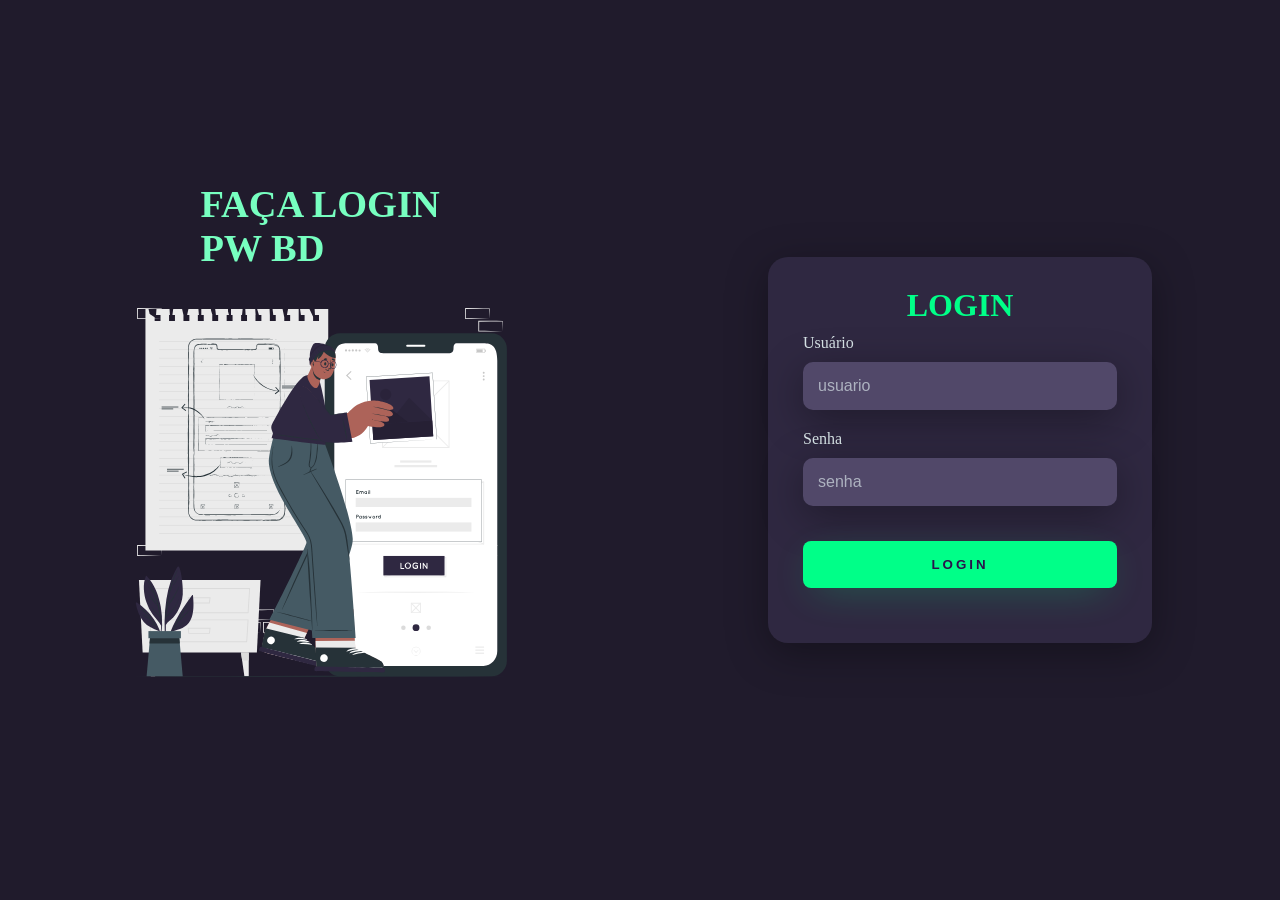
<file: BDconnphp/Felipeforms/index.html>
<!DOCTYPE html>
<html lang="pt-br">
<head>
    <meta charset="UTF-8">
    <meta http-equiv="X-UA-Compatible" content="IE=edge">
    <meta name="viewport" content="width=device-width, initial-scale=1.0">
    <link rel="stylesheet" href="index.css">
    <title>LOGIN</title>
    <style>
        *{
            margin: 0;
            padding: 0;
            box-sizing: border-box;
        }
    </style>
</head>
<body>
    <div class="main-login">
        <div class="left-login">
            <h1>FAÇA LOGIN <br>
            PW BD </h1>
            <img src="assets/img/mobile-wireframe-animate.svg" class="left-login-img" alt="Login Animation">
        </div>
        <div class="right-login">
            <div class="card-login">
                <h1>LOGIN</h1>
                <div class="text-field">
                    <label for="usuario">Usuário</label>
                    <input type="text" name="USUARIO" placeholder="usuario">
                </div>
                <div class="text-field">
                    <label for="senha">Senha</label>
                    <input type="password" name="SENHA" placeholder="senha">
                </div>
                <button class="btn-login">LOGIN</button>
            </div>
        </div>
    </div>
</body>
</html>
</file>
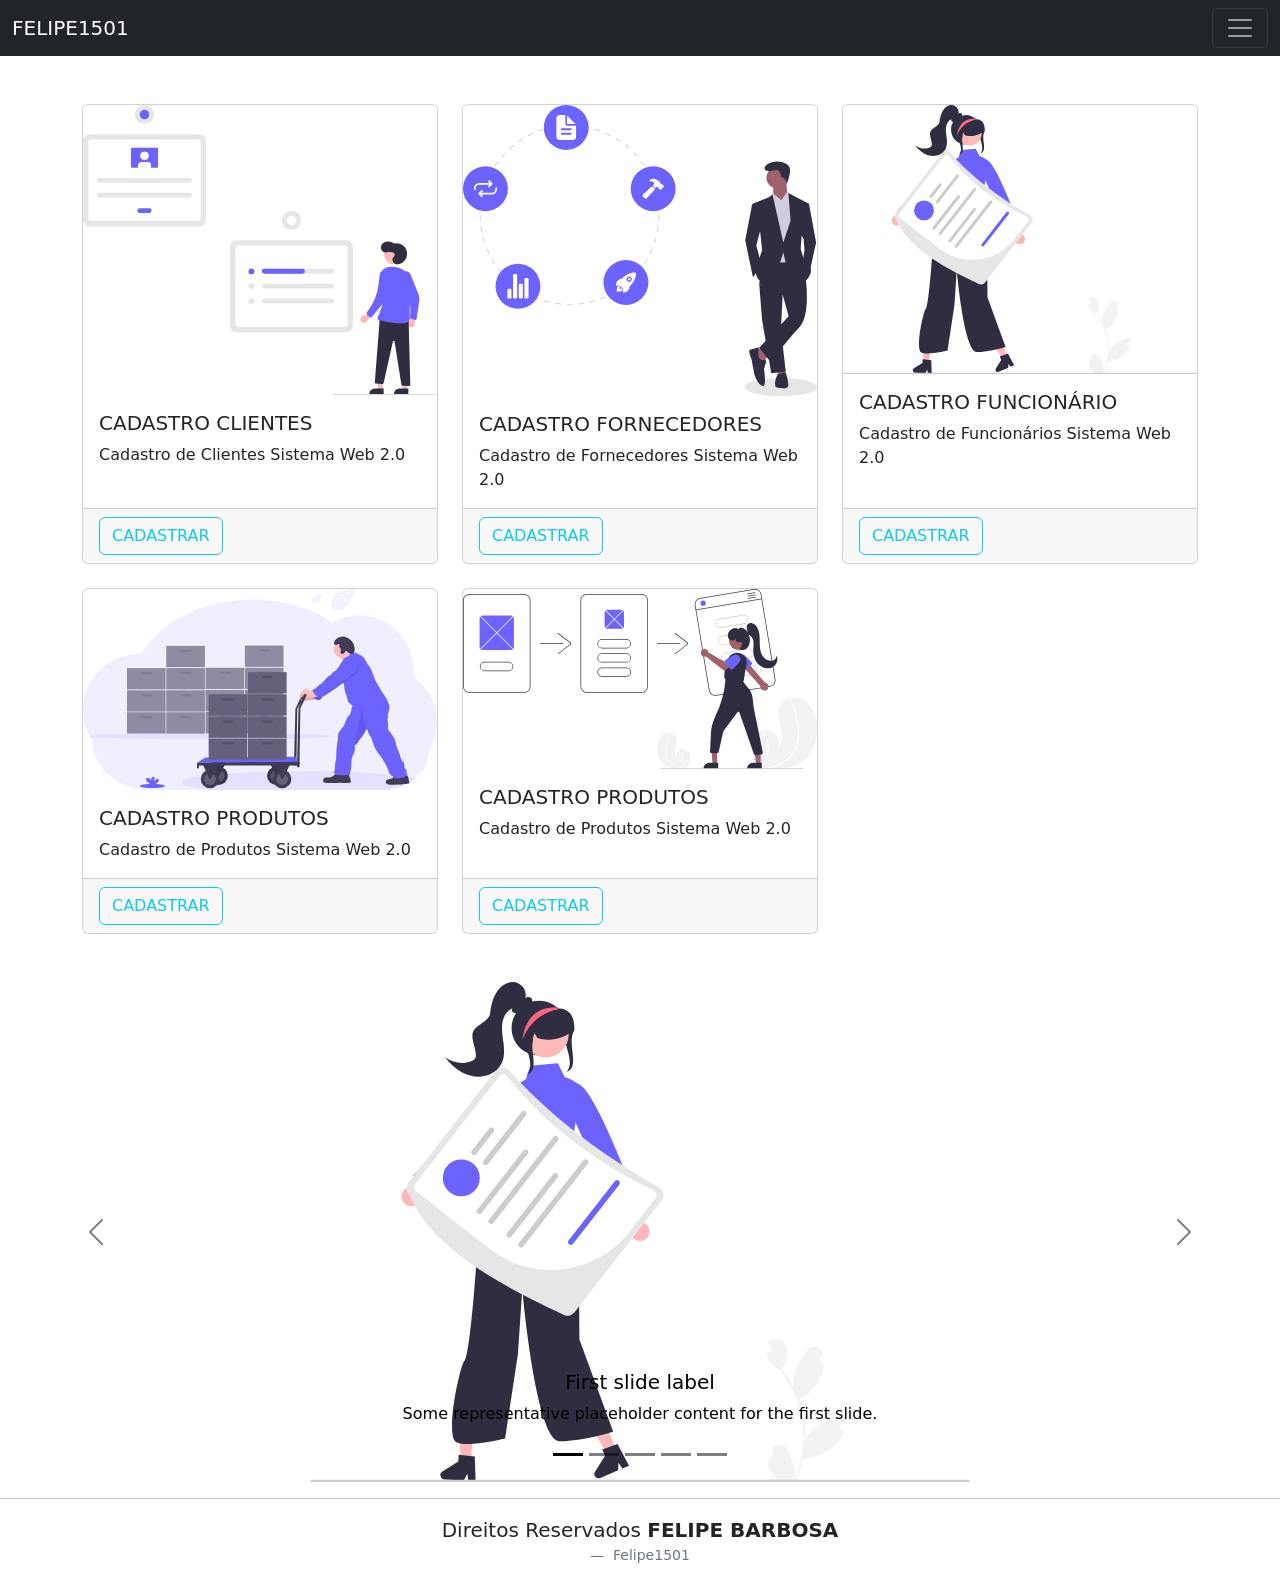
<file: conexaoBDphp/menu/principal.html>
<!doctype html>
<html lang="pt-br">
  <head>
    <meta charset="utf-8">
    <meta name="viewport" content="width=device-width, initial-scale=1">
    <title>MENU PRINCIPAL</title>
    <link href="https://cdn.jsdelivr.net/npm/bootstrap@5.2.0/dist/css/bootstrap.min.css" rel="stylesheet" integrity="sha384-gH2yIJqKdNHPEq0n4Mqa/HGKIhSkIHeL5AyhkYV8i59U5AR6csBvApHHNl/vI1Bx" crossorigin="anonymous">
  </head>
  <body>
    <nav class="navbar navbar-dark bg-dark">
        <div class="container-fluid">
          <a class="navbar-brand" href="#">FELIPE1501</a>
          <button class="navbar-toggler" type="button" data-bs-toggle="collapse" data-bs-target="#navbarSupportedContent" aria-controls="navbarSupportedContent" aria-expanded="false" aria-label="Toggle navigation">
            <span class="navbar-toggler-icon"></span>
          </button>
          <div class="collapse navbar-collapse" id="navbarSupportedContent">
            <ul class="navbar-nav me-auto mb-2 mb-lg-0">
              <li class="nav-item">
                <a class="nav-link active" aria-current="page" href="#">HOME</a>
              </li>
              <li class="nav-item">
                <a class="nav-link" href="https://felipe1501.github.io/">PORTFÓLIO</a>
              </li>
              <li class="nav-item dropdown">
                <a class="nav-link dropdown-toggle" href="#" role="button" data-bs-toggle="dropdown" aria-expanded="false">
                    ATIVIDADES PHP
                </a>
                <ul class="dropdown-menu">
                  <li><a class="dropdown-item" href="/conexaoBDphp/felipe/htdocs/att1PWfelipe/menu.php">ATIVIDADE 1º BIMESTRE</a></li>
                  <li><a class="dropdown-item" href="/conexaoBDphp/felipe/htdocs/att2PWfelipe/menuatt2.html">ATIVIDADE 2º BIMESTRE</a></li>
                  <li><hr class="dropdown-divider"></li>
                  <li><a class="dropdown-item" href="https://github.com/Felipe1501">OUTRAS ATIVIDADES</a></li>
                </ul>
              </li>
              <li class="nav-item">
                <a class="nav-link" href="../../index.php">SAIR</a>
              </li>
            </ul>
            <form class="d-flex" role="search">
              <input class="form-control me-2" type="search" placeholder="Pesquisar" aria-label="Search">
              <button class="btn btn-outline-success" type="submit">Pesquisar</button>
            </form>
            
          </div>
        </div>
      </nav>
      <br><br>
      <div class="container">

		<div class="row row-cols-1 row-cols-md-3 g-4">
			<div class="col">
			  <div class="card h-100">
				<img src="/conexaoBDphp/Felipeforms/assets/img/undraw_forms_re_pkrt.svg" class="card-img-top" alt="emagrecer rapido">
				<div class="card-body">
				  <h5 class="card-title">CADASTRO CLIENTES</h5>
				  <p class="card-text">Cadastro de Clientes Sistema Web 2.0</p>
				</div>
				<div class="card-footer">
                    <a href="/conexaoBDphp/Felipeforms/clientes/cadastroCliente.php" class="btn btn-outline-info">CADASTRAR</a>
				</div>
			  </div>
			</div>
			<div class="col">
			  <div class="card h-100">
				<img src="/conexaoBDphp/Felipeforms/assets/img/undraw_product_iteration_kjok.svg" class="card-img-top" alt="tudo sobre informática">
				<div class="card-body">
				  <h5 class="card-title">CADASTRO FORNECEDORES</h5>
				  <p class="card-text">Cadastro de Fornecedores Sistema Web 2.0</p>
				</div>
				<div class="card-footer">
                    <a href="/conexaoBDphp/Felipeforms/fornecedores/cadastroFornecedor.php" class="btn btn-outline-info">CADASTRAR</a>
				</div>
			  </div>
			</div>
			<div class="col">
			  <div class="card h-100">
				<img src="/conexaoBDphp/Felipeforms/assets/img/undraw_personal_file_re_5joy.svg" class="card-img-top" alt="Trabalhar na internet">
				<div class="card-body">
				  <h5 class="card-title">CADASTRO FUNCIONÁRIO</h5>
				  <p class="card-text">Cadastro de Funcionários Sistema Web 2.0</p>
				</div>
				<div class="card-footer">
                    <a href="/conexaoBDphp/Felipeforms/funcionarios/cadastroFuncionario.php" class="btn btn-outline-info">CADASTRAR</a>
				</div>
			  </div>
			</div>
			<div class="col">
			  <div class="card h-100">
				<img src="/conexaoBDphp/Felipeforms/assets/img/undraw_logistics_x-4-dc.svg" class="card-img-top" alt="Trabalhar na internet">
				<div class="card-body">
				  <h5 class="card-title">CADASTRO PRODUTOS</h5>
				  <p class="card-text">Cadastro de Produtos Sistema Web 2.0</p>
				</div>
				<div class="card-footer">
                    <a href="/conexaoBDphp/Felipeforms/produtos/cadastroProduto.php" class="btn btn-outline-info">CADASTRAR</a>
				</div>
			  </div>
			</div>
			<div class="col">
			  <div class="card h-100">
				<img src="/conexaoBDphp/Felipeforms/assets/img/undraw_user_flow_re_bvfx.svg" class="card-img-top" alt="Trabalhar na internet">
				<div class="card-body">
                    <h5 class="card-title">CADASTRO PRODUTOS</h5>
                    <p class="card-text">Cadastro de Produtos Sistema Web 2.0</p>
				</div>
				<div class="card-footer">
                    <a href="/conexaoBDphp/Felipeforms/usuarios/cadastroUsuario.php" class="btn btn-outline-info">CADASTRAR</a>
				</div>
			  </div>
			</div>
		  </div>
	</div>

      <br><br>
      <div id="carouselExampleDark" class="carousel carousel-dark slide" data-bs-ride="carousel">
        <div class="carousel-indicators">
          <button type="button" data-bs-target="#carouselExampleDark" data-bs-slide-to="0" class="active" aria-current="true" aria-label="Slide 1"></button>
          <button type="button" data-bs-target="#carouselExampleDark" data-bs-slide-to="1" aria-label="Slide 2"></button>
          <button type="button" data-bs-target="#carouselExampleDark" data-bs-slide-to="2" aria-label="Slide 3"></button>
          <button type="button" data-bs-target="#carouselExampleDark" data-bs-slide-to="3" aria-label="Slide 4"></button>
          <button type="button" data-bs-target="#carouselExampleDark" data-bs-slide-to="4" aria-label="Slide 5"></button>
        </div>
        <div class="carousel-inner">
          <div class="carousel-item active" data-bs-interval="10000">
            <img src="/conexaoBDphp/Felipeforms/assets/img/undraw_personal_file_re_5joy.svg" style="height: 500px; width: 300px;" class="d-block w-100" alt="...">
            <div class="carousel-caption d-none d-md-block">
              <h5>First slide label</h5>
              <p>Some representative placeholder content for the first slide.</p>
            </div>
          </div>
          <div class="carousel-item" data-bs-interval="2000">
            <img src="/conexaoBDphp/Felipeforms/assets/img/undraw_throw_away_re_x60k.svg" style="height: 500px; width: 300px;" class="d-block w-100" alt="...">
            <div class="carousel-caption d-none d-md-block">
              <h5>Second slide label</h5>
              <p>Some representative placeholder content for the second slide.</p>
            </div>
          </div>
          <div class="carousel-item">
            <img src="/conexaoBDphp/Felipeforms/assets/img/undraw_logistics_x-4-dc.svg" class="d-block w-100" style="height: 500px; width: 300px;" alt="...">
            <div class="carousel-caption d-none d-md-block">
              <h5>Third slide label</h5>
              <p>Some representative placeholder content for the third slide.</p>
            </div>
          </div>
          <div class="carousel-item">
            <img src="/conexaoBDphp/Felipeforms/assets/img/undraw_logistics_x-4-dc.svg" class="d-block w-100" style="height: 500px; width: 300px;" alt="...">
            <div class="carousel-caption d-none d-md-block">
              <h5>Third slide label</h5>
              <p>Some representative placeholder content for the third slide.</p>
            </div>
          </div>
          <div class="carousel-item">
            <img src="/conexaoBDphp/Felipeforms/assets/img/undraw_logistics_x-4-dc.svg" class="d-block w-100" style="height: 500px; width: 300px;" alt="...">
            <div class="carousel-caption d-none d-md-block">
              <h5>Third slide label</h5>
              <p>Some representative placeholder content for the third slide.</p>
            </div>
          </div>
        </div>
        <button class="carousel-control-prev" type="button" data-bs-target="#carouselExampleDark" data-bs-slide="prev">
          <span class="carousel-control-prev-icon" aria-hidden="true"></span>
          <span class="visually-hidden">Previous</span>
        </button>
        <button class="carousel-control-next" type="button" data-bs-target="#carouselExampleDark" data-bs-slide="next">
          <span class="carousel-control-next-icon" aria-hidden="true"></span>
          <span class="visually-hidden">Next</span>
        </button>
      </div>
      <hr>
	<figure class="text-end">
	  <blockquote class="blockquote text-center">
		<p>Direitos Reservados <strong>FELIPE BARBOSA</strong> </p>
	  </blockquote>
	  <figcaption class="blockquote-footer text-center">
		Felipe1501 <cite title="Source Title"></cite>
	  </figcaption>
	</figure>
    <script src="https://cdn.jsdelivr.net/npm/bootstrap@5.2.0/dist/js/bootstrap.bundle.min.js" integrity="sha384-A3rJD856KowSb7dwlZdYEkO39Gagi7vIsF0jrRAoQmDKKtQBHUuLZ9AsSv4jD4Xa" crossorigin="anonymous"></script>
	<script src="https://cdn.jsdelivr.net/npm/@popperjs/core@2.11.5/dist/umd/popper.min.js" integrity="sha384-Xe+8cL9oJa6tN/veChSP7q+mnSPaj5Bcu9mPX5F5xIGE0DVittaqT5lorf0EI7Vk" crossorigin="anonymous"></script>

</body>
</html>
</file>
<file: BDconnphp/Felipeforms/index.css>
@import url('https://fonts.googleapis.com/css2?family=Inter:wght@200;300;400;500;600;700&family=Noto+Sans&display=swap');;

*{
    margin: 0;
    padding: 0;
    box-sizing: border-box;
    font-family: 'Noto Sans', sans-serif;
}


.main-login {
    width: 100vw;
    height: 100vh;
    background: #201b2c;
    display: flex;
    justify-content: center;
    align-items: center;
}

.left-login{
    width: 50vw;
    height: 100vh;
    display: flex;
    justify-content: center;
    align-items: center;
    flex-direction: column;
}

.left-login > h1 {
    font-size: 3vw;
    color: #77ffc0;
}

.left-login-img{
    width: 35vw;
}

.right-login{
    width: 50vw;
    height: 100vh;
    display: flex;
    justify-content: center;
    align-items: center;
}

.card-login{
    width: 60%;
    display: flex;
    justify-content: center;
    align-items: center;
    flex-direction: column;
    padding: 30px 35px;
    background: #2f2841;
    border-radius: 20px;
    box-shadow: 0px 10px 40px #00000056;
}

.card-login > h1 {
    color: #00ff88;
    font-weight: 800;
    margin: 0;
}

.text-field{
    width: 100%;
    display: flex;
    flex-direction: column;
    align-items: flex-start;
    justify-content: center;
    margin: 10px;
}

.text-field > input {
    width: 100%;
    border: none;
    border-radius: 10px;
    padding: 15px;
    background: #514869;
    color: #f0ffffde;
    font-size: 12pt;
    box-shadow: 0px 10px 40px #00000056;
    outline: none;
    box-sizing: border-box;
}

.text-field > label {
    color: #f0ffffde;
    margin-bottom: 10px;

}

.text-field > input::placeholder{
    color: #f0ffff94;
}

.btn-login{
    width: 100%;
    padding: 16px 0px;
    margin: 25px;
    border: none;
    border-radius: 8px;
    outline: none;
    font-weight: 800;
    letter-spacing: 3px;
    color: #2b134b;
    background: #00ff88;
    cursor: pointer;
    box-shadow: 0px 10px 40px -12px #00ff8052;
}

@media only screen and (max-width: 950px){
    .card-login{
        width: 85%;
    }
}

@media only screen and (max-width: 600px){
    .main-login{
        flex-direction: column;
    }        

    .left-login > h1 {
        display: none;
    }
    
    .left-login{
        width: 100%;
        height: auto;
    }

    .right-login{
        width: 100%;
        height: auto;
    }

    .left-login-img{
        width: 50vw;
    }

    .card-login{
        width: 90%;
    }
}
</file>
